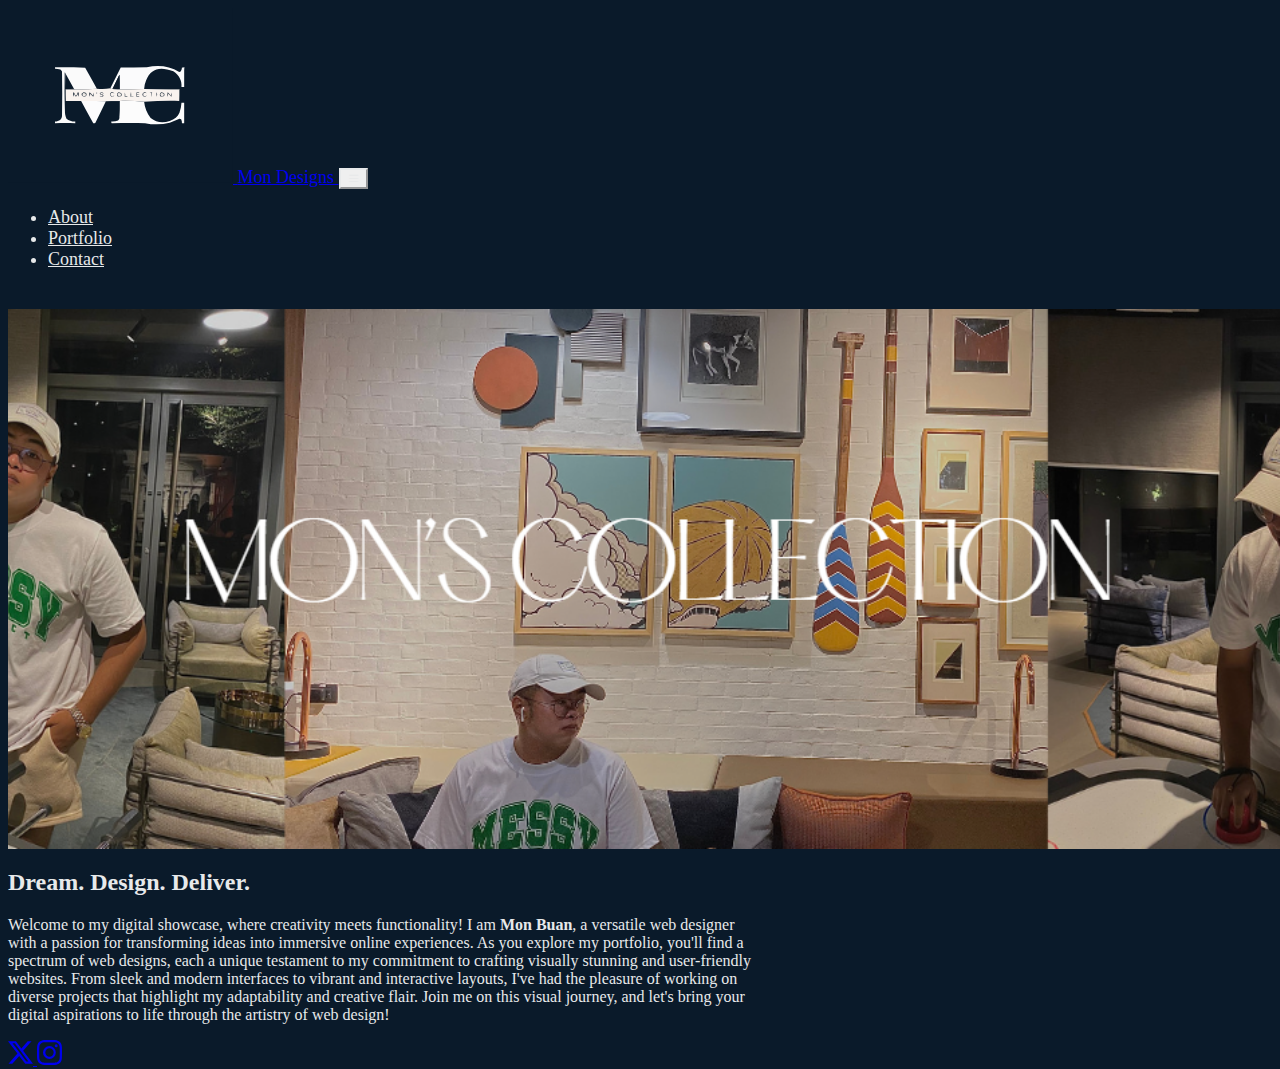
<file: index.html>
<!doctype html>
<html lang="en">

<head>
  <!-- Required meta tags -->
  <meta charset="utf-8">
  <meta name="viewport" content="width=device-width, initial-scale=1.0">

  <!-- Bootstrap CSS -->
  <link href="https://cdn.jsdelivr.net/npm/bootstrap@5.3.2/dist/css/bootstrap.min.css" rel="stylesheet"
    integrity="sha384-T3c6CoIi6uLrA9TneNEoa7RxnatzjcDSCmG1MXxSR1GAsXEV/Dwwykc2MPK8M2HN" crossorigin="anonymous">
  <!-- Option 1: Include in HTML -->
  <link rel="stylesheet" href="https://cdn.jsdelivr.net/npm/bootstrap-icons@1.3.0/font/bootstrap-icons.css">

  <link href="css/custom.css" rel="stylesheet">

  <title>Mon's Collections</title>
</head>

<body>
  <div class="container px-0">
    <nav class="navbar navbar-expand-lg navbar-light">
      <div class="container">
        <a class="navbar-brand" href="index.html">
          <img src="img/logo.svg" width="225" height="175" alt="logo for Jon Smith Designs">
          <span class="d-none">Mon Designs</span>
        </a>
        <button class="navbar-toggler" type="button" data-bs-toggle="collapse" data-bs-target="#navbarNav"
          aria-controls="navbarNav" aria-expanded="false" aria-label="Toggle Navigation">
          <i class="bi bi-list"></i>
        </button>
        <div class="collapse navbar-collapse" id="navbarNav">
          <ul class="navbar-nav ms-auto text-center">
            <li class="nav-item">
              <a href="about1.html" class="nav-link">About</a>
            </li>
            <li class="nav-item">
              <a href="portfolio1.html" class="nav-link">Portfolio</a>
            </li>
            <li class="nav-item">
              <a href="contact1.html" class="nav-link">Contact</a>
            </li>
          </ul>
        </div>
    </nav>
  </div>

  <main>
    <header style="background-image: url('img/bg.png');">
      <div class="color-overlay d-flex justify-content-center align-items-center">
        <h1></h1>
      </div>
    </header>
    <div class="singleCol mx-auto my-5">
      <div class="container">
        <h2 class="text-center">Dream. Design. Deliver.</h2>
        <p class="lead">
       Welcome to my digital showcase, where creativity meets functionality! I am <b>Mon Buan</b>, a versatile web designer with a passion for transforming ideas into immersive online experiences. As you explore my portfolio, you'll find a spectrum of web designs, each a unique testament to my commitment to crafting visually stunning and user-friendly websites. From sleek and modern interfaces to vibrant and interactive layouts, I've had the pleasure of working on diverse projects that highlight my adaptability and creative flair. Join me on this visual journey, and let's bring your digital aspirations to life through the artistry of web design!</p>
        
      </div>
    </div>
  </main>
  <footer class="py-5">
    <div class="d-flex flex-row justify-content-center">
      <a href="https://twitter.com/Greatemcee" class="me-4">
        <svg xmlns="http://www.w3.org/2000/svg" width="25" height="25" fill="currentColor" class="bi bi-twitter-x" viewBox="0 0 16 16">
            <path d="M12.6.75h2.454l-5.36 6.142L16 15.25h-4.937l-3.867-5.07-4.425 5.07H.316l5.733-6.57L0 .75h5.063l3.495 4.633L12.601.75Zm-.86 13.028h1.36L4.323 2.145H2.865l8.875 11.633Z"/>
          </svg>
      </a>
      <a href="https://www.instagram.com/itsyaboyemcee/">
        <svg xmlns="http://www.w3.org/2000/svg" width="25" height="25" fill="currentColor" class="bi bi-instagram" viewBox="0 0 16 16">
            <path d="M8 0C5.829 0 5.556.01 4.703.048 3.85.088 3.269.222 2.76.42a3.917 3.917 0 0 0-1.417.923A3.927 3.927 0 0 0 .42 2.76C.222 3.268.087 3.85.048 4.7.01 5.555 0 5.827 0 8.001c0 2.172.01 2.444.048 3.297.04.852.174 1.433.372 1.942.205.526.478.972.923 1.417.444.445.89.719 1.416.923.51.198 1.09.333 1.942.372C5.555 15.99 5.827 16 8 16s2.444-.01 3.298-.048c.851-.04 1.434-.174 1.943-.372a3.916 3.916 0 0 0 1.416-.923c.445-.445.718-.891.923-1.417.197-.509.332-1.09.372-1.942C15.99 10.445 16 10.173 16 8s-.01-2.445-.048-3.299c-.04-.851-.175-1.433-.372-1.941a3.926 3.926 0 0 0-.923-1.417A3.911 3.911 0 0 0 13.24.42c-.51-.198-1.092-.333-1.943-.372C10.443.01 10.172 0 7.998 0h.003zm-.717 1.442h.718c2.136 0 2.389.007 3.232.046.78.035 1.204.166 1.486.275.373.145.64.319.92.599.28.28.453.546.598.92.11.281.24.705.275 1.485.039.843.047 1.096.047 3.231s-.008 2.389-.047 3.232c-.035.78-.166 1.203-.275 1.485a2.47 2.47 0 0 1-.599.919c-.28.28-.546.453-.92.598-.28.11-.704.24-1.485.276-.843.038-1.096.047-3.232.047s-2.39-.009-3.233-.047c-.78-.036-1.203-.166-1.485-.276a2.478 2.478 0 0 1-.92-.598 2.48 2.48 0 0 1-.6-.92c-.109-.281-.24-.705-.275-1.485-.038-.843-.046-1.096-.046-3.233 0-2.136.008-2.388.046-3.231.036-.78.166-1.204.276-1.486.145-.373.319-.64.599-.92.28-.28.546-.453.92-.598.282-.11.705-.24 1.485-.276.738-.034 1.024-.044 2.515-.045v.002zm4.988 1.328a.96.96 0 1 0 0 1.92.96.96 0 0 0 0-1.92zm-4.27 1.122a4.109 4.109 0 1 0 0 8.217 4.109 4.109 0 0 0 0-8.217zm0 1.441a2.667 2.667 0 1 1 0 5.334 2.667 2.667 0 0 1 0-5.334z"/>
          </svg>
      </a>
    </div>
  </footer>



  <!-- Bootstrap JS -->

  <script src="https://cdn.jsdelivr.net/npm/bootstrap@5.3.2/dist/js/bootstrap.bundle.min.js"
    integrity="sha384-C6RzsynM9kWDrMNeT87bh95OGNyZPhcTNXj1NW7RuBCsyN/o0jlpcV8Qyq46cDfL" crossorigin="anonymous">

    </script>

</body>
</file>
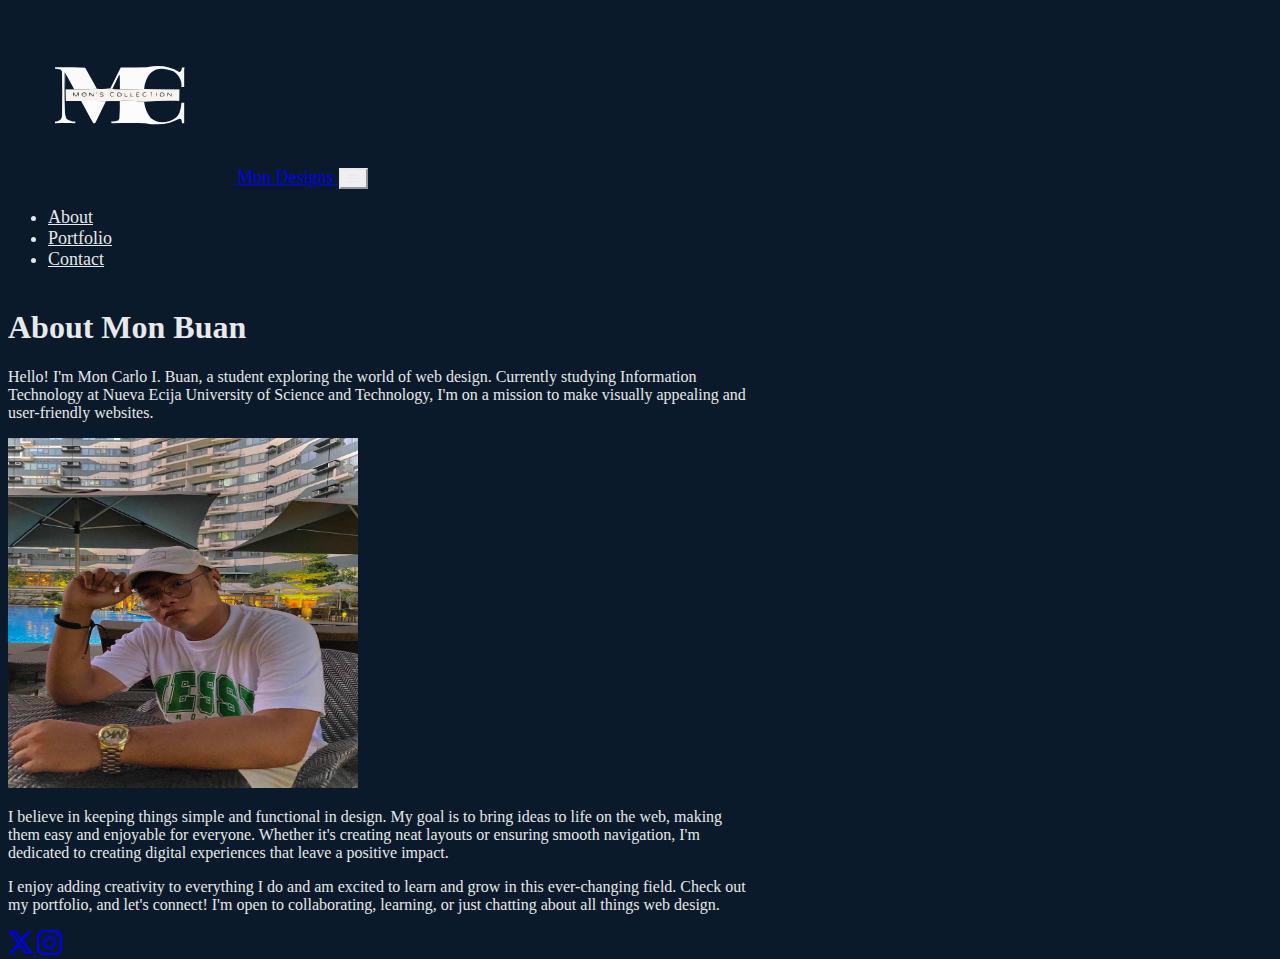
<file: about1.html>
<!doctype html>
<html lang="en">

<head>
  <!-- Required meta tags -->
  <meta charset="utf-8">
  <meta name="viewport" content="width=device-width, initial-scale=1.0">

  <!-- Bootstrap CSS -->
  <link href="https://cdn.jsdelivr.net/npm/bootstrap@5.3.2/dist/css/bootstrap.min.css" rel="stylesheet"
    integrity="sha384-T3c6CoIi6uLrA9TneNEoa7RxnatzjcDSCmG1MXxSR1GAsXEV/Dwwykc2MPK8M2HN" crossorigin="anonymous">
  <!-- Option 1: Include in HTML -->
  <link rel="stylesheet" href="https://cdn.jsdelivr.net/npm/bootstrap-icons@1.3.0/font/bootstrap-icons.css">

  <link href="css/custom.css" rel="stylesheet">

  <title>About | Mon's Collections</title>
</head>

<body>
  <div class="container px-0">
    <nav class="navbar navbar-expand-lg navbar-light">
      <div class="container">
        <a class="navbar-brand" href="index.html">
          <img src="img/logo.svg" width="225" height="175" alt="logo for Jon Smith Designs">
          <span class="d-none">Mon Designs</span>
        </a>
        <button class="navbar-toggler" type="button" data-bs-toggle="collapse" data-bs-target="#navbarNav"
          aria-controls="navbarNav" aria-expanded="false" aria-label="Toggle Navigation">
         <i class="bi bi-list"></i>
        </button>
        <div class="collapse navbar-collapse" id="navbarNav">
          <ul class="navbar-nav ms-auto text-center">
            <li class="nav-item">
              <a href="about1.html" class="nav-link">About</a>
            </li>
            <li class="nav-item">
              <a href="portfolio1.html" class="nav-link">Portfolio</a>
            </li>
            <li class="nav-item">
              <a href="contact1.html" class="nav-link">Contact</a>
            </li>
          </ul>
        </div>
    </nav>
  </div>

  <main>
        <div class="singleCol mx-auto my-2 my-md-4">
            <div class="container overflow-hidden">
                <h1>About Mon Buan</h1>
                <p class="lead">
                   Hello! I'm Mon Carlo I. Buan, a student exploring the world of web design. Currently studying Information Technology at Nueva Ecija University of Science and Technology, I'm on a mission to make visually appealing and user-friendly websites.</p>

                <p class="text-center">
                    <img src="img/piic.jpg" width="350" height="350" alt="Mon Buan Portrait"
                        class="float-sm-none float-md-end">
                </p>
                <p>I believe in keeping things simple and functional in design. My goal is to bring ideas to life on the web, making them easy and enjoyable for everyone. Whether it's creating neat layouts or ensuring smooth navigation, I'm dedicated to creating digital experiences that leave a positive impact.</p>
                <p>
                    I enjoy adding creativity to everything I do and am excited to learn and grow in this ever-changing field. Check out my portfolio, and let's connect! I'm open to collaborating, learning, or just chatting about all things web design.</p>
            </div>
        </div>
    </main>
  <footer class="py-5">
    <div class="d-flex flex-row justify-content-center">
      <a href="https://twitter.com/Greatemcee" class="me-4">
        <svg xmlns="http://www.w3.org/2000/svg" width="25" height="25" fill="currentColor" class="bi bi-twitter-x" viewBox="0 0 16 16">
            <path d="M12.6.75h2.454l-5.36 6.142L16 15.25h-4.937l-3.867-5.07-4.425 5.07H.316l5.733-6.57L0 .75h5.063l3.495 4.633L12.601.75Zm-.86 13.028h1.36L4.323 2.145H2.865l8.875 11.633Z"/>
          </svg>
      </a>
      <a href="https://www.instagram.com/itsyaboyemcee/">
        <svg xmlns="http://www.w3.org/2000/svg" width="25" height="25" fill="currentColor" class="bi bi-instagram" viewBox="0 0 16 16">
            <path d="M8 0C5.829 0 5.556.01 4.703.048 3.85.088 3.269.222 2.76.42a3.917 3.917 0 0 0-1.417.923A3.927 3.927 0 0 0 .42 2.76C.222 3.268.087 3.85.048 4.7.01 5.555 0 5.827 0 8.001c0 2.172.01 2.444.048 3.297.04.852.174 1.433.372 1.942.205.526.478.972.923 1.417.444.445.89.719 1.416.923.51.198 1.09.333 1.942.372C5.555 15.99 5.827 16 8 16s2.444-.01 3.298-.048c.851-.04 1.434-.174 1.943-.372a3.916 3.916 0 0 0 1.416-.923c.445-.445.718-.891.923-1.417.197-.509.332-1.09.372-1.942C15.99 10.445 16 10.173 16 8s-.01-2.445-.048-3.299c-.04-.851-.175-1.433-.372-1.941a3.926 3.926 0 0 0-.923-1.417A3.911 3.911 0 0 0 13.24.42c-.51-.198-1.092-.333-1.943-.372C10.443.01 10.172 0 7.998 0h.003zm-.717 1.442h.718c2.136 0 2.389.007 3.232.046.78.035 1.204.166 1.486.275.373.145.64.319.92.599.28.28.453.546.598.92.11.281.24.705.275 1.485.039.843.047 1.096.047 3.231s-.008 2.389-.047 3.232c-.035.78-.166 1.203-.275 1.485a2.47 2.47 0 0 1-.599.919c-.28.28-.546.453-.92.598-.28.11-.704.24-1.485.276-.843.038-1.096.047-3.232.047s-2.39-.009-3.233-.047c-.78-.036-1.203-.166-1.485-.276a2.478 2.478 0 0 1-.92-.598 2.48 2.48 0 0 1-.6-.92c-.109-.281-.24-.705-.275-1.485-.038-.843-.046-1.096-.046-3.233 0-2.136.008-2.388.046-3.231.036-.78.166-1.204.276-1.486.145-.373.319-.64.599-.92.28-.28.546-.453.92-.598.282-.11.705-.24 1.485-.276.738-.034 1.024-.044 2.515-.045v.002zm4.988 1.328a.96.96 0 1 0 0 1.92.96.96 0 0 0 0-1.92zm-4.27 1.122a4.109 4.109 0 1 0 0 8.217 4.109 4.109 0 0 0 0-8.217zm0 1.441a2.667 2.667 0 1 1 0 5.334 2.667 2.667 0 0 1 0-5.334z"/>
          </svg>
      </a>
    </div>
  </footer>



  <!-- Bootstrap JS -->

  <script src="https://cdn.jsdelivr.net/npm/bootstrap@5.3.2/dist/js/bootstrap.bundle.min.js"
    integrity="sha384-C6RzsynM9kWDrMNeT87bh95OGNyZPhcTNXj1NW7RuBCsyN/o0jlpcV8Qyq46cDfL" crossorigin="anonymous">

    </script>

</body>
</file>
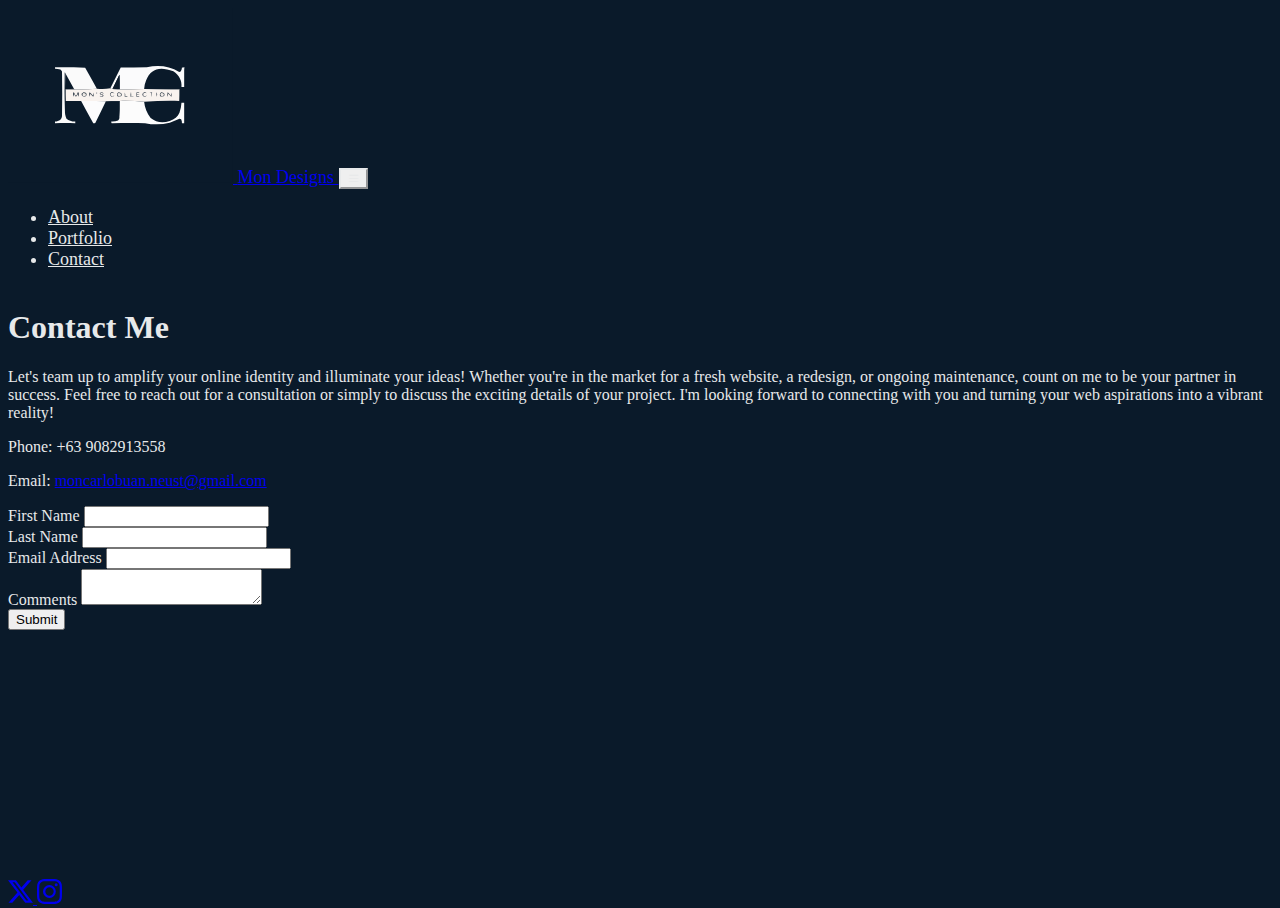
<file: contact1.html>
<!doctype html>
<html lang="en">

<head>
  <!-- Required meta tags -->
  <meta charset="utf-8">
  <meta name="viewport" content="width=device-width, initial-scale=1.0">

  <!-- Bootstrap CSS -->
  <link href="https://cdn.jsdelivr.net/npm/bootstrap@5.3.2/dist/css/bootstrap.min.css" rel="stylesheet"
    integrity="sha384-T3c6CoIi6uLrA9TneNEoa7RxnatzjcDSCmG1MXxSR1GAsXEV/Dwwykc2MPK8M2HN" crossorigin="anonymous">
  <!-- Option 1: Include in HTML -->
  <link rel="stylesheet" href="https://cdn.jsdelivr.net/npm/bootstrap-icons@1.3.0/font/bootstrap-icons.css">

  <link href="css/custom.css" rel="stylesheet">

  <title>Contact | Mon's Collections</title>
</head>

<body>
  <div class="container px-0">
    <nav class="navbar navbar-expand-lg navbar-light">
      <div class="container">
        <a class="navbar-brand" href="index.html">
          <img src="img/logo.svg" width="225" height="175" alt="logo for Jon Smith Designs">
          <span class="d-none">Mon Designs</span>
        </a>
        <button class="navbar-toggler" type="button" data-bs-toggle="collapse" data-bs-target="#navbarNav"
          aria-controls="navbarNav" aria-expanded="false" aria-label="Toggle Navigation">
          <i class="bi bi-list"></i>
        </button>
        <div class="collapse navbar-collapse" id="navbarNav">
          <ul class="navbar-nav ms-auto text-center">
            <li class="nav-item">
              <a href="about1.html" class="nav-link">About</a>
            </li>
            <li class="nav-item">
              <a href="portfolio1.html" class="nav-link">Portfolio</a>
            </li>
            <li class="nav-item">
              <a href="contact.html" class="nav-link">Contact</a>
            </li>
          </ul>
        </div>
    </nav>
  </div>

 <main>
    <div class="container my-2">
        <h1>Contact Me</h1>
        <div class="row g-5">
            <div class="col-md-6">
                <p>Let's team up to amplify your online identity and illuminate your ideas! Whether you're in the market for a fresh website, a redesign, or ongoing maintenance, count on me to be your partner in success. Feel free to reach out for a consultation or simply to discuss the exciting details of your project. I'm looking forward to connecting with you and turning your web aspirations into a vibrant reality!</p>
                <p>Phone: +63 9082913558
                <p>Email: <a href="mailto:moncarlobuan.neust@gmail.com">moncarlobuan.neust@gmail.com</a> </p>
            </div>
            <div class="col-md-6">
                <form>
                    <div class="row g-2">
                        <div class="col-md-6">
                            <label for="firstName"
                            class="form-label">First Name</label>
                            <input type="text" name="first-name" class="form-control" id="firstName">
                        </div>
                        <div class="col-md-6">
                            <label for="lastName"
                            class="form-label">Last Name</label>
                            <input type="text" name="last-name" class="form-control" id="lastName">
                        </div>
                        <div class="col-12">
                            <label for="email"
                            class="form-label">Email Address</label>
                            <input type="text" name="email" class="form-control" id="email">
                        </div>
                        <div class="col-12">
                            <label for="comments"
                            class="form-label">Comments</label>
                            <textarea name="comments" class="form-control" id="comments" row="3"></textarea>
                        </div>
                        <div class="col-12 mb-2">
                            <button type="submit" class="btn btn-primary">Submit</button>
                        </div>
                    </div>
                </form>
            </div>
        </div>
    </div>
</main>

  <footer class="py-5">
    <div class="d-flex flex-row justify-content-center">
      <a href="https://twitter.com/Greatemcee" class="me-4">
        <svg xmlns="http://www.w3.org/2000/svg" width="25" height="25" fill="currentColor" class="bi bi-twitter-x" viewBox="0 0 16 16">
            <path d="M12.6.75h2.454l-5.36 6.142L16 15.25h-4.937l-3.867-5.07-4.425 5.07H.316l5.733-6.57L0 .75h5.063l3.495 4.633L12.601.75Zm-.86 13.028h1.36L4.323 2.145H2.865l8.875 11.633Z"/>
          </svg>
      </a>
      <a href="https://www.instagram.com/itsyaboyemcee/">
        <svg xmlns="http://www.w3.org/2000/svg" width="25" height="25" fill="currentColor" class="bi bi-instagram" viewBox="0 0 16 16">
            <path d="M8 0C5.829 0 5.556.01 4.703.048 3.85.088 3.269.222 2.76.42a3.917 3.917 0 0 0-1.417.923A3.927 3.927 0 0 0 .42 2.76C.222 3.268.087 3.85.048 4.7.01 5.555 0 5.827 0 8.001c0 2.172.01 2.444.048 3.297.04.852.174 1.433.372 1.942.205.526.478.972.923 1.417.444.445.89.719 1.416.923.51.198 1.09.333 1.942.372C5.555 15.99 5.827 16 8 16s2.444-.01 3.298-.048c.851-.04 1.434-.174 1.943-.372a3.916 3.916 0 0 0 1.416-.923c.445-.445.718-.891.923-1.417.197-.509.332-1.09.372-1.942C15.99 10.445 16 10.173 16 8s-.01-2.445-.048-3.299c-.04-.851-.175-1.433-.372-1.941a3.926 3.926 0 0 0-.923-1.417A3.911 3.911 0 0 0 13.24.42c-.51-.198-1.092-.333-1.943-.372C10.443.01 10.172 0 7.998 0h.003zm-.717 1.442h.718c2.136 0 2.389.007 3.232.046.78.035 1.204.166 1.486.275.373.145.64.319.92.599.28.28.453.546.598.92.11.281.24.705.275 1.485.039.843.047 1.096.047 3.231s-.008 2.389-.047 3.232c-.035.78-.166 1.203-.275 1.485a2.47 2.47 0 0 1-.599.919c-.28.28-.546.453-.92.598-.28.11-.704.24-1.485.276-.843.038-1.096.047-3.232.047s-2.39-.009-3.233-.047c-.78-.036-1.203-.166-1.485-.276a2.478 2.478 0 0 1-.92-.598 2.48 2.48 0 0 1-.6-.92c-.109-.281-.24-.705-.275-1.485-.038-.843-.046-1.096-.046-3.233 0-2.136.008-2.388.046-3.231.036-.78.166-1.204.276-1.486.145-.373.319-.64.599-.92.28-.28.546-.453.92-.598.282-.11.705-.24 1.485-.276.738-.034 1.024-.044 2.515-.045v.002zm4.988 1.328a.96.96 0 1 0 0 1.92.96.96 0 0 0 0-1.92zm-4.27 1.122a4.109 4.109 0 1 0 0 8.217 4.109 4.109 0 0 0 0-8.217zm0 1.441a2.667 2.667 0 1 1 0 5.334 2.667 2.667 0 0 1 0-5.334z"/>
          </svg>
      </a>
    </div>
  </footer>



  <!-- Bootstrap JS -->

  <script src="https://cdn.jsdelivr.net/npm/bootstrap@5.3.2/dist/js/bootstrap.bundle.min.js"
    integrity="sha384-C6RzsynM9kWDrMNeT87bh95OGNyZPhcTNXj1NW7RuBCsyN/o0jlpcV8Qyq46cDfL" crossorigin="anonymous">

    </script>

</body>
</file>
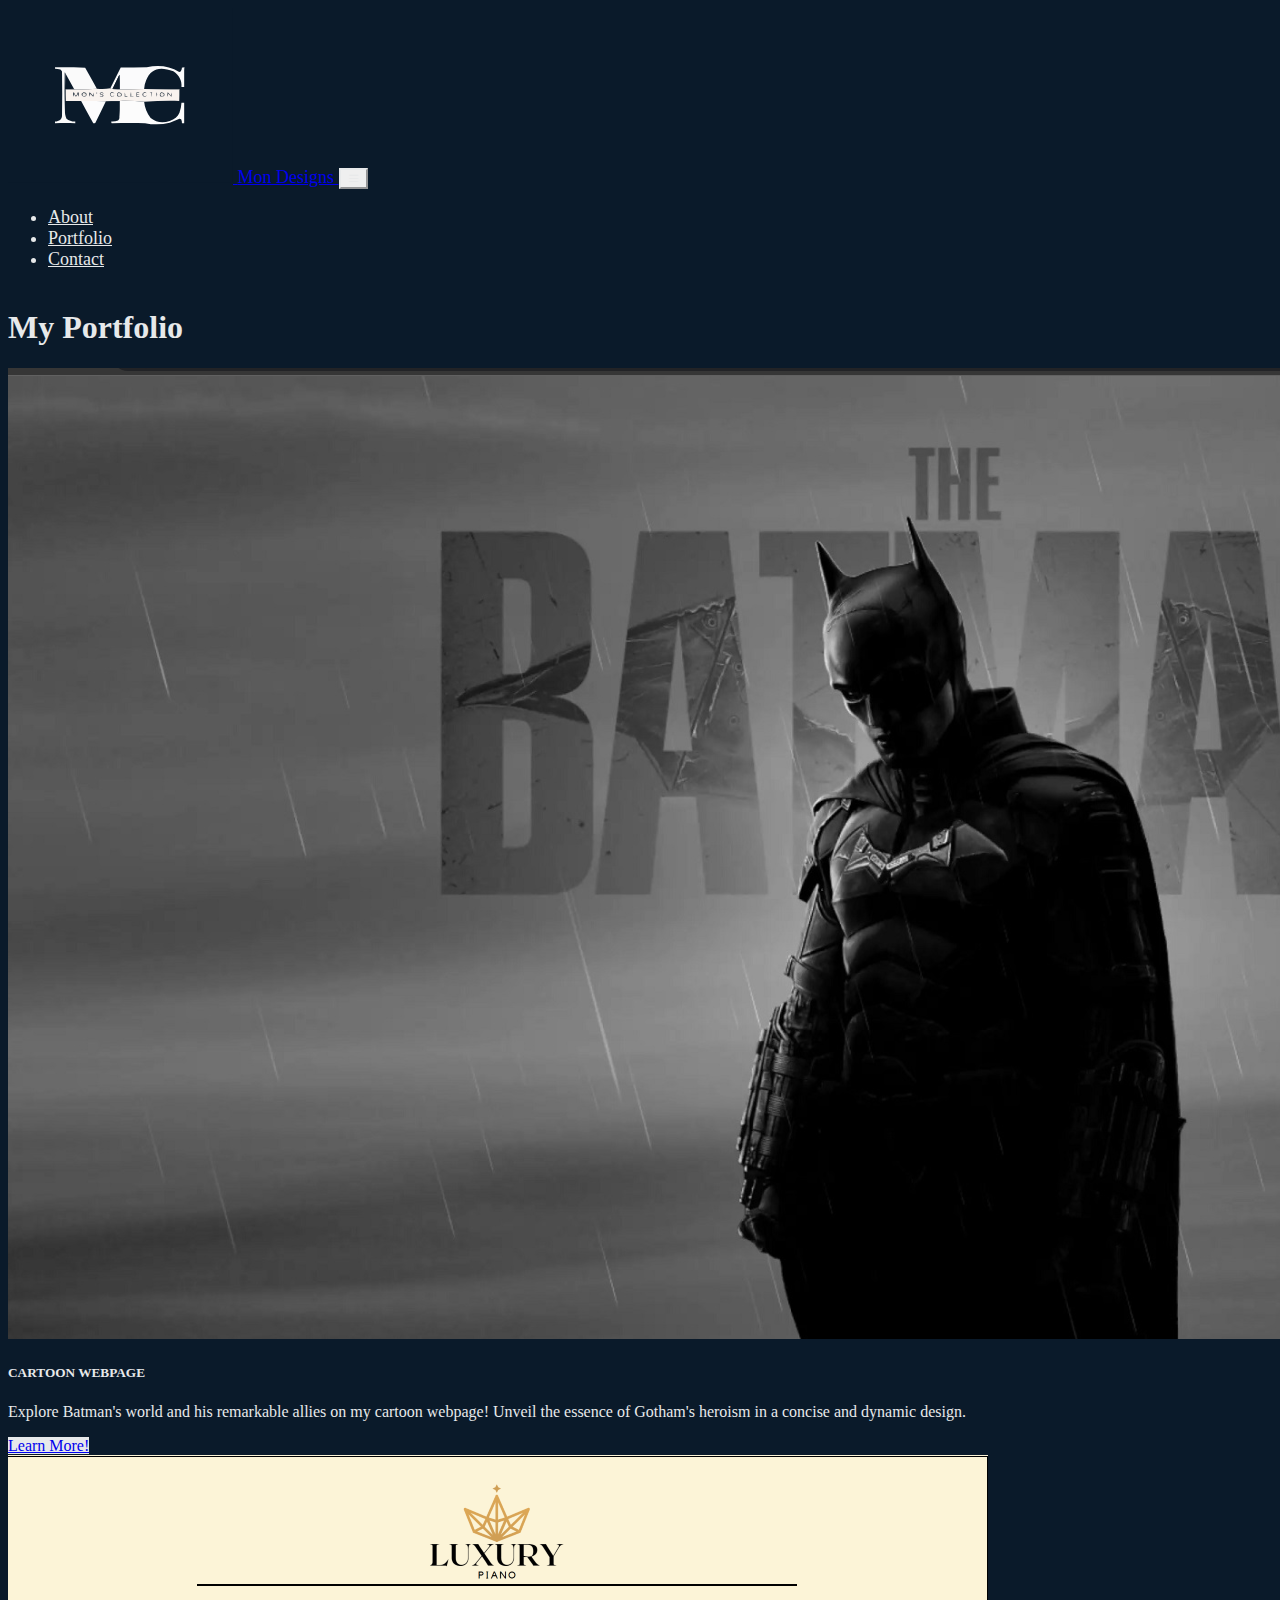
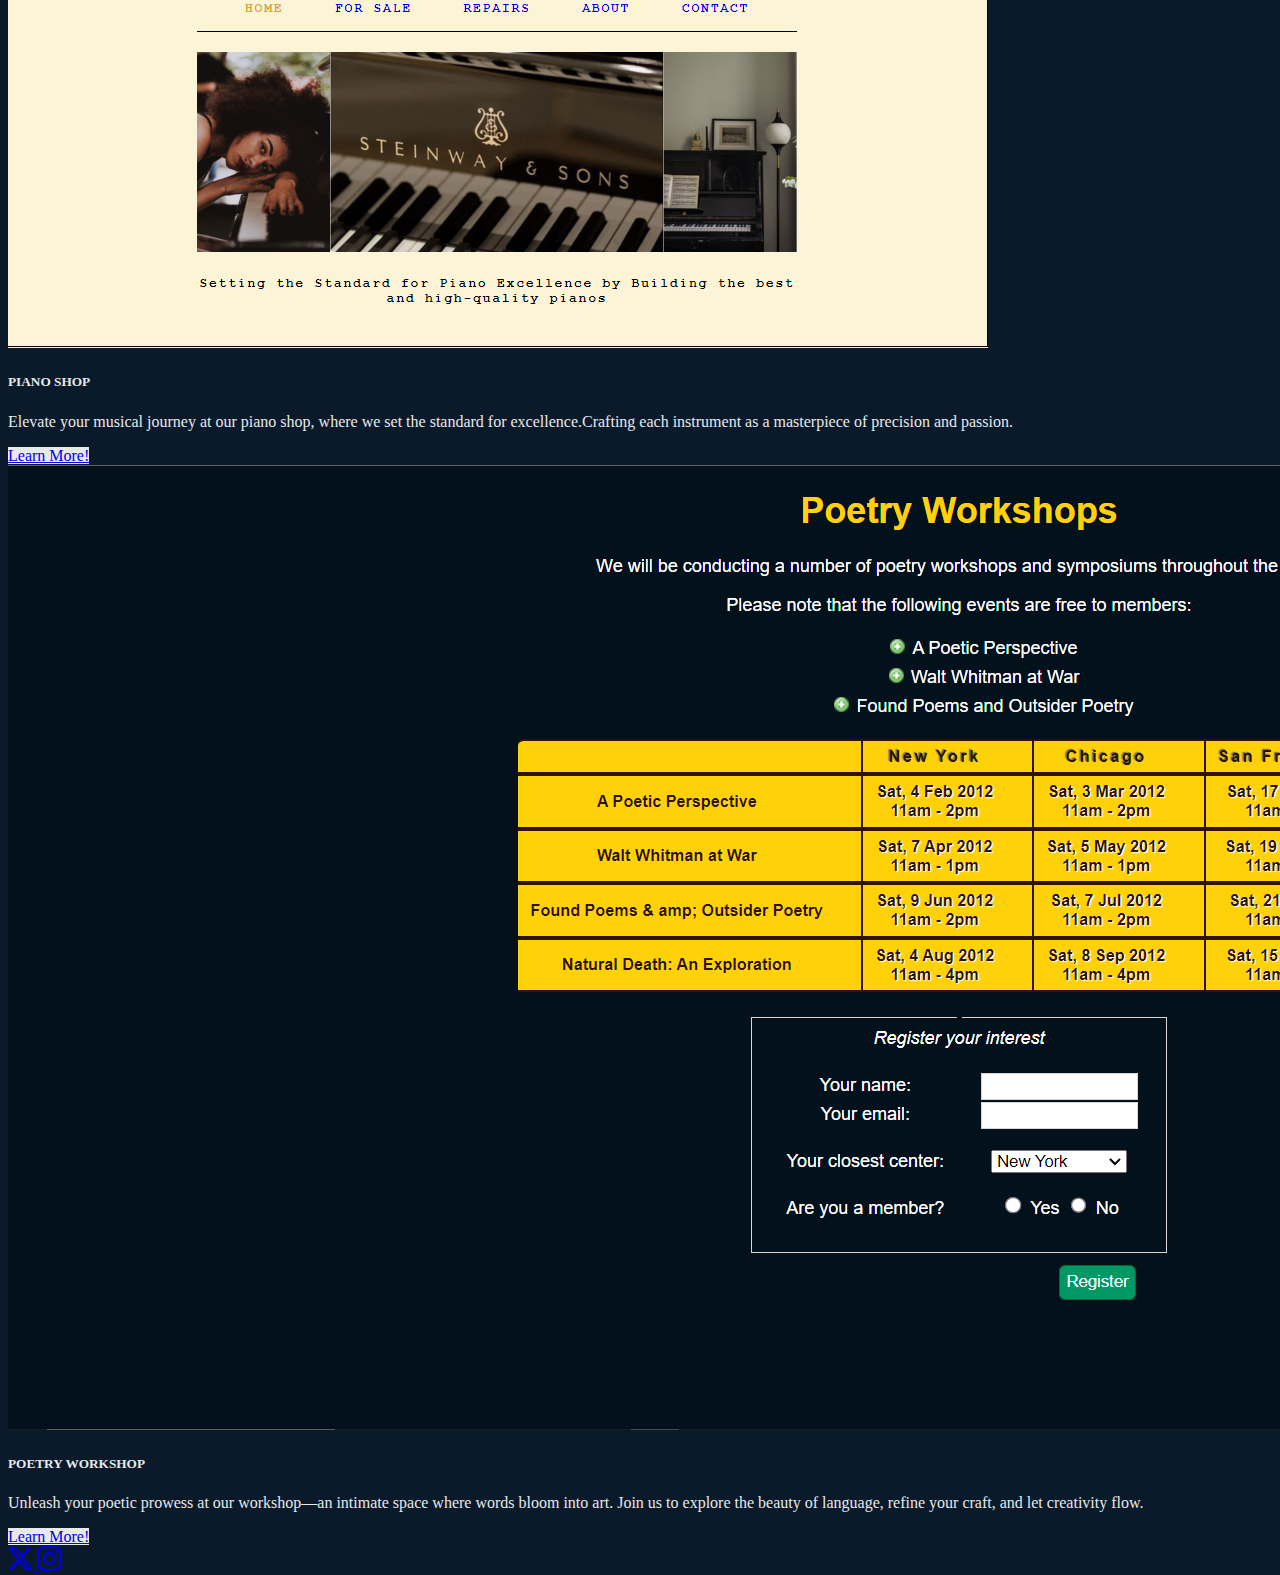
<file: portfolio1.html>
<!doctype html>
<html lang="en">

<head>
  <!-- Required meta tags -->
  <meta charset="utf-8">
  <meta name="viewport" content="width=device-width, initial-scale=1.0">

  <!-- Bootstrap CSS -->
  <link href="https://cdn.jsdelivr.net/npm/bootstrap@5.3.2/dist/css/bootstrap.min.css" rel="stylesheet"
    integrity="sha384-T3c6CoIi6uLrA9TneNEoa7RxnatzjcDSCmG1MXxSR1GAsXEV/Dwwykc2MPK8M2HN" crossorigin="anonymous">

  <!-- Option 1: Include in HTML -->
  <link rel="stylesheet" href="https://cdn.jsdelivr.net/npm/bootstrap-icons@1.3.0/font/bootstrap-icons.css">

  <link href="css/custom.css" rel="stylesheet">

  <title> Portfolio | Mon's Collections</title>
</head>

<body>
  <div class="container px-0">
    <nav class="navbar navbar-expand-lg navbar-light">
      <div class="container">
        <a class="navbar-brand" href="index.html">
          <img src="img/logo.svg" width="225" height="175" alt="logo Designs">
          <span class="d-none">Mon Designs</span>
        </a>
        <button class="navbar-toggler" type="button" data-bs-toggle="collapse" data-bs-target="#navbarNav"
          aria-controls="navbarNav" aria-expanded="false" aria-label="Toggle Navigation">
          <i class="bi bi-list"></i>
        </button>
        <div class="collapse navbar-collapse" id="navbarNav">
          <ul class="navbar-nav ms-auto text-center">
            <li class="nav-item">
              <a href="about1.html" class="nav-link">About</a>
            </li>
            <li class="nav-item">
              <a href="portfolio1.html" class="nav-link">Portfolio</a>
            </li>
            <li class="nav-item">
              <a href="contact1.html" class="nav-link">Contact</a>
            </li>
          </ul>
        </div>
    </nav>
  </div>

  <main>
    <div class="container my-2 py-md-4">
      <h1>My Portfolio</h1>
      <div class="row mt-1 g-md-3">
        <div class="col-12 col-md-6 col-lg-4">
          <div class="card">
            <img src="img/cartoon.png" alt="CARTOON WEBPAGE" class="card-img-left" />
            <div class="card-body">
              <h5 class="card-title">CARTOON WEBPAGE</h5>
              <p class="card-text">Explore Batman's world and his remarkable allies on my cartoon webpage! Unveil the essence of Gotham's heroism in a concise and dynamic design.</p>
              <a link href=" https://moncarlobuan.github.io/WS02-MID1/" class="btn btn-outline-dark">Learn More!</a>
            </div>
          </div>

        </div>
        <div class="col-12 col-md-6 col-lg-4">
          <div class="card">
            <img src="img/keyboard.png" alt="PIANO SHOP" class="card-img-mid" />
            <div class="card-body">
              <h5 class="card-title">PIANO SHOP</h5>
              <p class="card-text">Elevate your musical journey at our piano shop, where we set the standard for excellence.Crafting each instrument as a masterpiece of precision and passion.</p>
              <a link href="https://moncarlobuan.github.io/KeyboardStore/" class="btn btn-outline-dark">Learn More!</a>
            </div>
          </div>
        </div>
        <div class="col-12 col-md-6 col-lg-4">
          <div class="card">
            <img src="img/poetry.png" alt="Poetry" class="card-img-right" />
            <div class="card-body">
              <h5 class="card-title">POETRY WORKSHOP</h5>
              <p class="card-text">Unleash your poetic prowess at our workshop—an intimate space where words bloom into art. Join us to explore the beauty of language, refine your craft, and let creativity flow.</p>
              <a link href="https://moncarlobuan.github.io/Poetry/" class="btn btn-outline-dark">Learn More!</a>
            </div>
          </div>
        </div>
      </div>
    </div>
  </main>
  <footer class="py-5">
    <div class="d-flex flex-row justify-content-center">
      <a href="https://twitter.com/Greatemcee" class="me-4">
        <svg xmlns="http://www.w3.org/2000/svg" width="25" height="25" fill="currentColor" class="bi bi-twitter-x" viewBox="0 0 16 16">
            <path d="M12.6.75h2.454l-5.36 6.142L16 15.25h-4.937l-3.867-5.07-4.425 5.07H.316l5.733-6.57L0 .75h5.063l3.495 4.633L12.601.75Zm-.86 13.028h1.36L4.323 2.145H2.865l8.875 11.633Z"/>
          </svg>
      </a>
      <a href="https://www.instagram.com/itsyaboyemcee/">
        <svg xmlns="http://www.w3.org/2000/svg" width="25" height="25" fill="currentColor" class="bi bi-instagram" viewBox="0 0 16 16">
            <path d="M8 0C5.829 0 5.556.01 4.703.048 3.85.088 3.269.222 2.76.42a3.917 3.917 0 0 0-1.417.923A3.927 3.927 0 0 0 .42 2.76C.222 3.268.087 3.85.048 4.7.01 5.555 0 5.827 0 8.001c0 2.172.01 2.444.048 3.297.04.852.174 1.433.372 1.942.205.526.478.972.923 1.417.444.445.89.719 1.416.923.51.198 1.09.333 1.942.372C5.555 15.99 5.827 16 8 16s2.444-.01 3.298-.048c.851-.04 1.434-.174 1.943-.372a3.916 3.916 0 0 0 1.416-.923c.445-.445.718-.891.923-1.417.197-.509.332-1.09.372-1.942C15.99 10.445 16 10.173 16 8s-.01-2.445-.048-3.299c-.04-.851-.175-1.433-.372-1.941a3.926 3.926 0 0 0-.923-1.417A3.911 3.911 0 0 0 13.24.42c-.51-.198-1.092-.333-1.943-.372C10.443.01 10.172 0 7.998 0h.003zm-.717 1.442h.718c2.136 0 2.389.007 3.232.046.78.035 1.204.166 1.486.275.373.145.64.319.92.599.28.28.453.546.598.92.11.281.24.705.275 1.485.039.843.047 1.096.047 3.231s-.008 2.389-.047 3.232c-.035.78-.166 1.203-.275 1.485a2.47 2.47 0 0 1-.599.919c-.28.28-.546.453-.92.598-.28.11-.704.24-1.485.276-.843.038-1.096.047-3.232.047s-2.39-.009-3.233-.047c-.78-.036-1.203-.166-1.485-.276a2.478 2.478 0 0 1-.92-.598 2.48 2.48 0 0 1-.6-.92c-.109-.281-.24-.705-.275-1.485-.038-.843-.046-1.096-.046-3.233 0-2.136.008-2.388.046-3.231.036-.78.166-1.204.276-1.486.145-.373.319-.64.599-.92.28-.28.546-.453.92-.598.282-.11.705-.24 1.485-.276.738-.034 1.024-.044 2.515-.045v.002zm4.988 1.328a.96.96 0 1 0 0 1.92.96.96 0 0 0 0-1.92zm-4.27 1.122a4.109 4.109 0 1 0 0 8.217 4.109 4.109 0 0 0 0-8.217zm0 1.441a2.667 2.667 0 1 1 0 5.334 2.667 2.667 0 0 1 0-5.334z"/>
          </svg>
      </a>
    </div>
  </footer>



  <!-- Bootstrap JS -->

  <script src="https://cdn.jsdelivr.net/npm/bootstrap@5.3.2/dist/js/bootstrap.bundle.min.js"
    integrity="sha384-C6RzsynM9kWDrMNeT87bh95OGNyZPhcTNXj1NW7RuBCsyN/o0jlpcV8Qyq46cDfL" crossorigin="anonymous">

    </script>

</body>
</file>
<file: css/custom.css>
html, body {
    height: 100%;
    width: 100%;
    color: #E7E9EA;
}

header {
    background: no-repeat center center;
    background-size: cover;
    
}

body{
    width: 100%;
    display: flex;
    flex-direction: column;
    background-size: cover;
    background-position: center;
    background-color:  #0A1A2A;
}

.card{
    background-color: #0A1A2A;
    color: #E7E9EA;
}

.navbar-nav{
    --bs-nav-link-hover-color: white;
}

.navbar-toggler, .navbar-light{
    color: #E7E9EA;
    border-color: #E7E9EA;
}

.btn-outline-dark{
    background-color: #E7E9EA;
}

.navbar{
    font-size: 18px;
}

.nav-link{
    color: #E7E9EA;
}

main {
    flex: 1 0 auto;
    font-family:serif;
}

footer {
    flex-shrink: 0;
}

.color-overlay {
    min-height: 60vh;
}

.singleCol {
    max-width: 750px;
}

@media (max-width: 767.98px) {
    .color-overlay {
        min-height: 30vh;
    }
}
</file>
